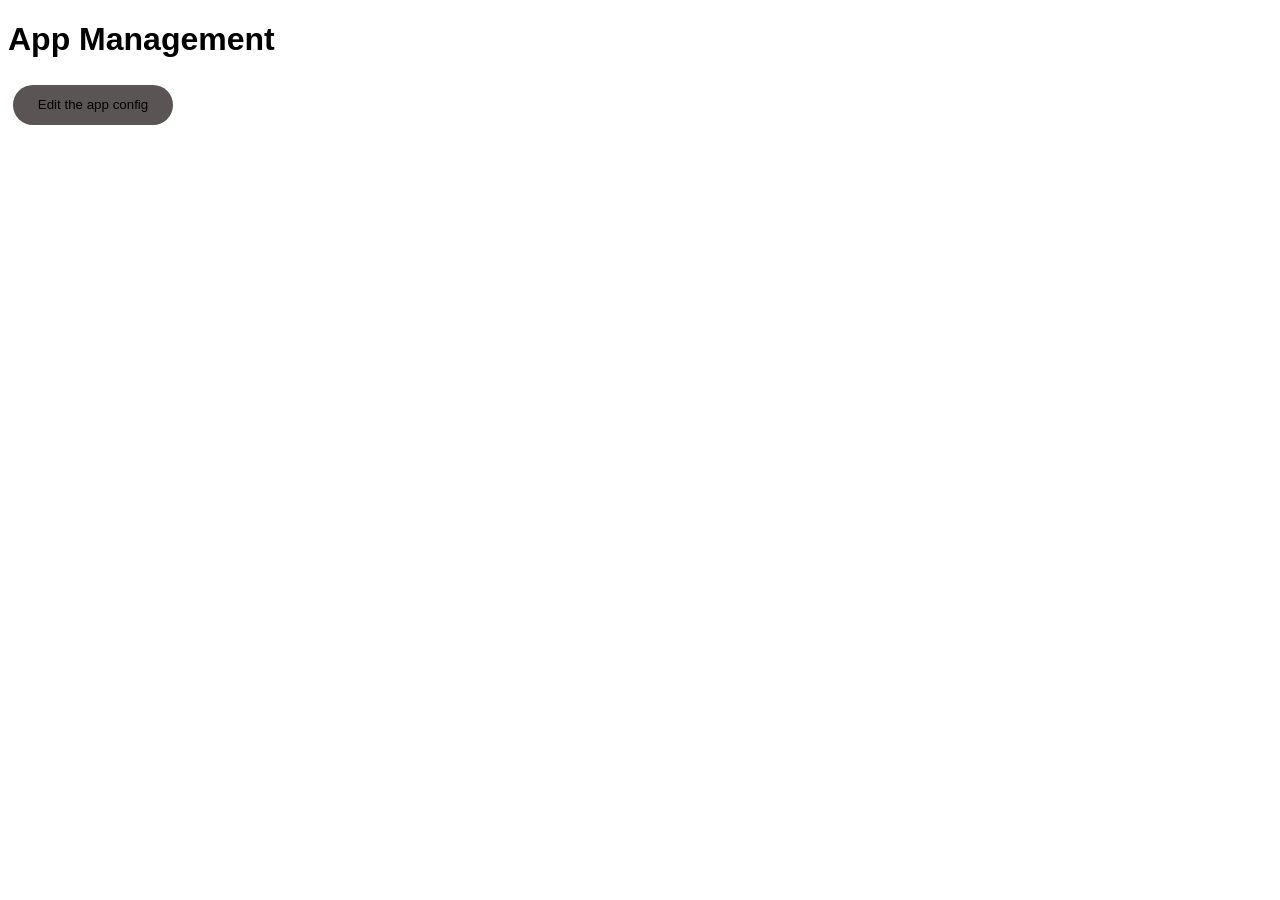
<file: apps/appmanager/index.html>
<!DOCTYPE html>
<html>
    <head>
        <link type="stylesheet" rel="/app/appmanager/appmanager.css">
    </head>
    <body>
        <style>
            body {
            h1,h2,h3,h4,h5,h6 {
            font-family: Arial, Helvetica, sans-serif;
            }
    
        }
        #sources {
            border-radius: 30px;
            
            button {
                width: 160px;
                height: 40px;
                margin: 5px;
                border: 9px black;
                border-radius: 20px;
                background-color: rgb(91, 84, 84);
            }
        }
        </style>
        <div id="sources">
            <h1>App Management</h1>
            <button id="fromfile">Edit the app config</button>
        </div>
        <div id="apps">
            
        </div>
    </body>
</html>
</file>
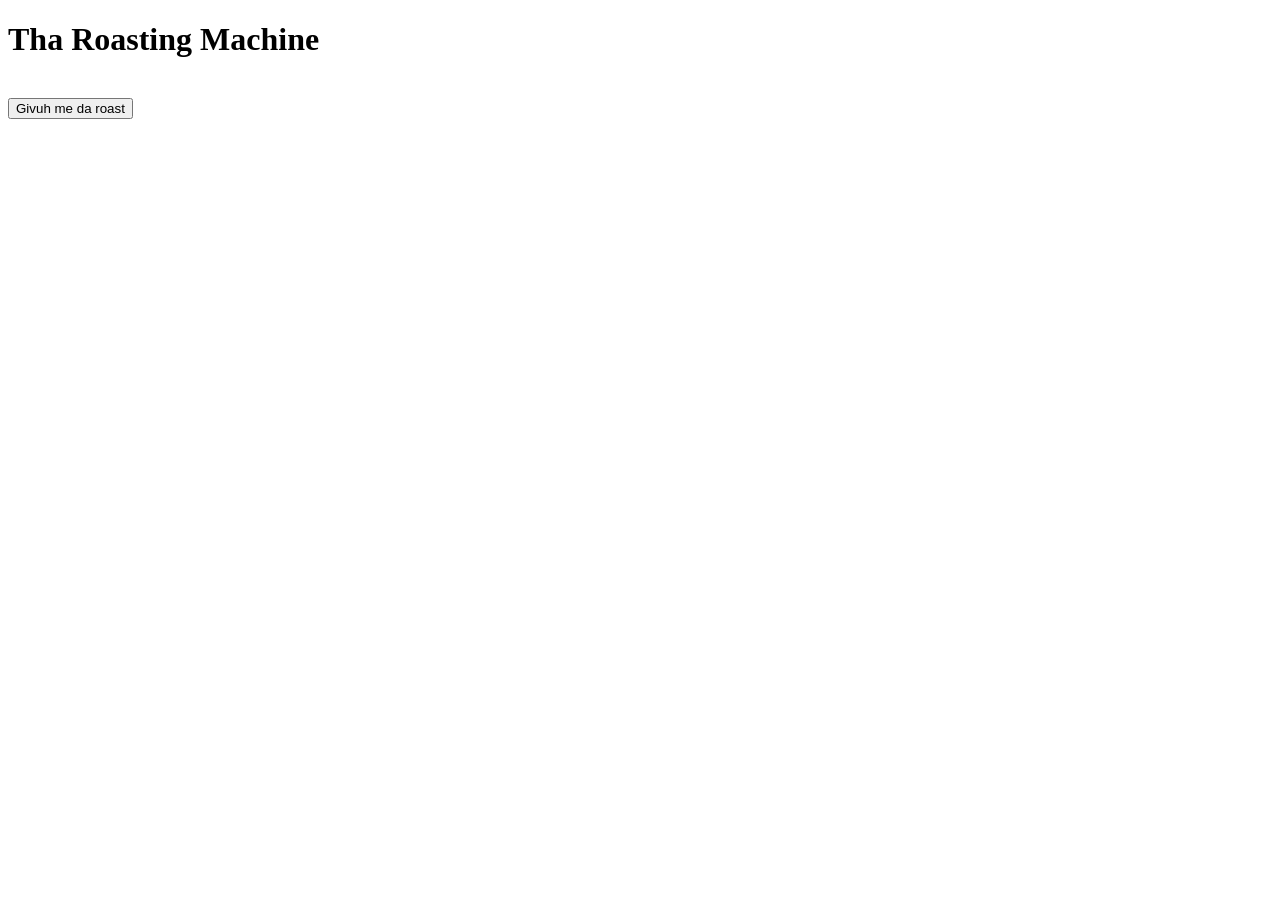
<file: apps/fireplace/index.html>
<!DOCTYPE html>
<html>
    <head>

    </head>
    <body>
       <h1 id="dynamic">Tha Roasting Machine</h1> 
       <br>
       <button id="roastme" onclick="update_roast()">Givuh me da roast</button>
       <script>
        const roastbutton = document.getElementById("roastme");
        // The real skill issue is you'll press the button over and over and expect it to roast you
        roasts = ["your head is shaped like the VS Code logo.", "As soon as you touched the computer it overheated and died", "you're so chopped your computer kernel panicked when you took a selfie"];
        roasterdisplay = document.getElementById("dynamic");
        function getRandomFloat(min, max) {
        return Math.random() * (max - min) + min;
        }

        function update_roast() {
            currentroastnum = getRandomFloat(0, 2);
            currentroast = list[currentroastnum];
            roasterdisplay.innerHTML = '<h1>$currentroast</h1';
        }
       </script>
    </body>
</html>
</file>
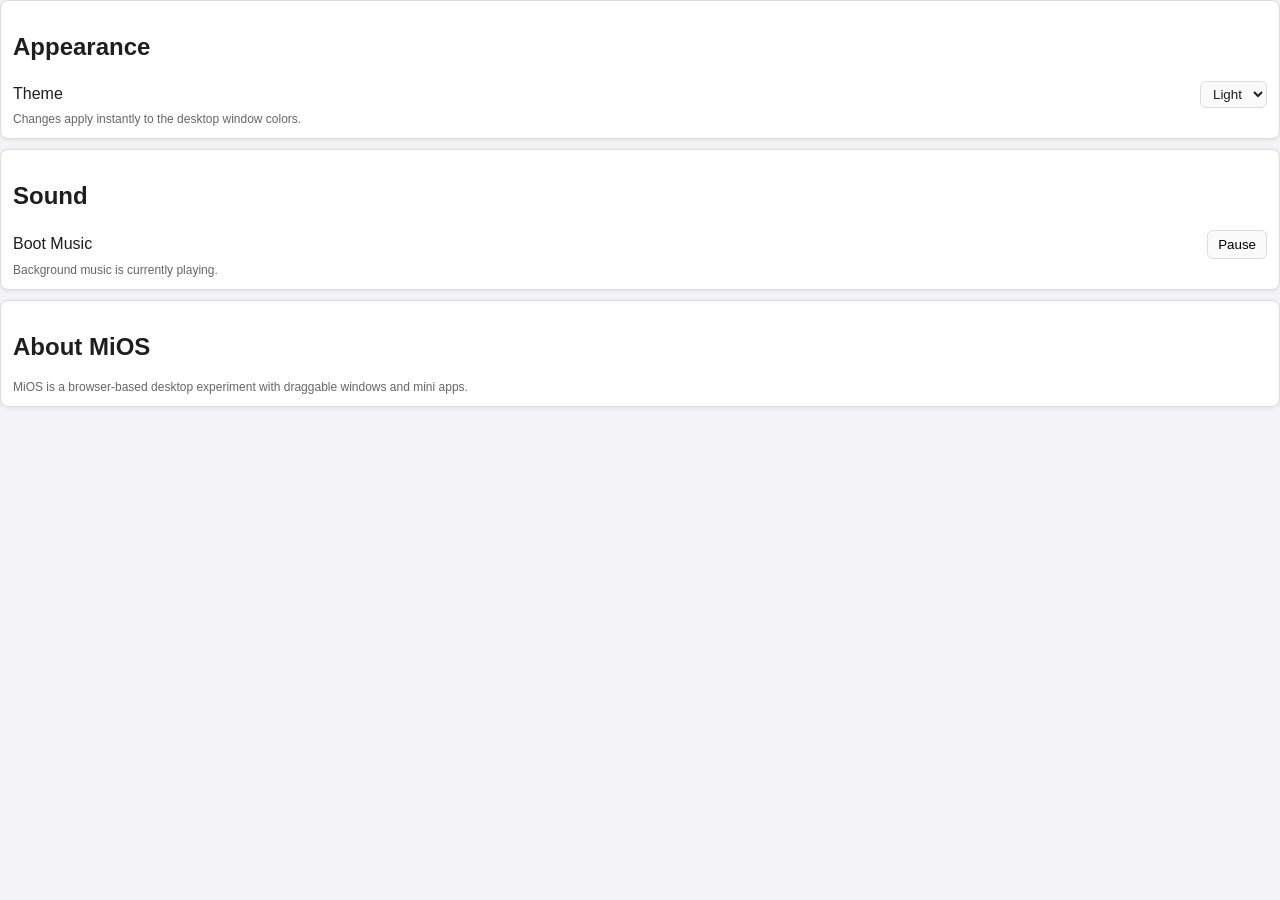
<file: apps/settings/index.html>
<!DOCTYPE html>
<html lang="en">
<head>
  <meta charset="UTF-8">
  <meta name="viewport" content="width=device-width, initial-scale=1.0">
  <title>Settings</title>
  <style>
    body {
      margin: 0;
      font-family: Arial, Helvetica, sans-serif;
      background: var(--settings-bg, #f4f4f7);
      color: var(--settings-text, #1e1e1e);
      transition: background-color 0.2s ease, color 0.2s ease;
    }

    .settings {
      display: grid;
      gap: 10px;
    }

    .card {
      background: var(--settings-card-bg, #fff);
      border: 1px solid var(--settings-border, #ddd);
      border-radius: 8px;
      padding: 12px;
      box-shadow: 0 1px 4px rgba(0, 0, 0, 0.08);
    }

    .row {
      display: flex;
      justify-content: space-between;
      align-items: center;
      margin-top: 8px;
      gap: 10px;
    }

    button {
      border: 1px solid var(--settings-border, #bbb);
      border-radius: 6px;
      background: var(--settings-btn-bg, #fafafa);
      padding: 6px 10px;
      cursor: pointer;
    }

    .muted {
      color: var(--settings-muted, #666);
      font-size: 12px;
      margin: 4px 0 0;
    }

    select {
      border: 1px solid var(--settings-border, #bbb);
      border-radius: 6px;
      background: var(--settings-btn-bg, #fafafa);
      color: inherit;
      padding: 4px 8px;
    }

  </style>
</head>
<body>
  <main class="settings">
    <section class="card">
      <h2>Appearance</h2>
      <div class="row">
        <label for="theme-select">Theme</label>
        <select id="theme-select">
          <option value="light">Light</option>
          <option value="dark">Dark</option>
        </select>
      </div>
      <p class="muted">Changes apply instantly to the desktop window colors.</p>
    </section>

    <section class="card">
      <h2>Sound</h2>
      <div class="row">
        <span>Boot Music</span>
        <button id="toggle-music" type="button">Pause</button>
      </div>
      <p class="muted" id="music-status">Background music is currently playing.</p>
    </section>

    <section class="card">
      <h2>About MiOS</h2>
      <p class="muted">MiOS is a browser-based desktop experiment with draggable windows and mini apps.</p>
    </section>
  </main>

  <script>
    (function () {
      var root = window.parent && window.parent.document ? window.parent.document.documentElement : document.documentElement;
      var themeSelect = document.getElementById('theme-select');
      var toggleMusic = document.getElementById('toggle-music');
      var musicStatus = document.getElementById('music-status');

      function setSettingsTheme(theme) {
        var isDark = theme === 'dark';
        document.documentElement.style.setProperty('--settings-bg', isDark ? '#17181b' : '#f4f4f7');
        document.documentElement.style.setProperty('--settings-text', isDark ? '#e5e7eb' : '#1e1e1e');
        document.documentElement.style.setProperty('--settings-card-bg', isDark ? '#202228' : '#ffffff');
        document.documentElement.style.setProperty('--settings-border', isDark ? '#3d4049' : '#dddddd');
        document.documentElement.style.setProperty('--settings-btn-bg', isDark ? '#2a2d34' : '#fafafa');
        document.documentElement.style.setProperty('--settings-muted', isDark ? '#a9b0bc' : '#666666');
      }

      function setTheme(theme) {
        var targetTheme = theme === 'dark' ? 'dark' : 'light';
        if (window.parent && window.parent.MiOSTheme && typeof window.parent.MiOSTheme.apply === 'function') {
          targetTheme = window.parent.MiOSTheme.apply(targetTheme);
        } else {
          root.classList.toggle('dark-theme', targetTheme === 'dark');
        }
        setSettingsTheme(targetTheme);
        themeSelect.value = targetTheme;
      }

      themeSelect.addEventListener('change', function () {
        setTheme(themeSelect.value);
      });

      toggleMusic.addEventListener('click', function () {
        var audio = window.parent && window.parent.document ? window.parent.document.getElementById('bgMusic') : null;
        if (!audio) {
          musicStatus.textContent = 'Music control is unavailable in this context.';
          return;
        }

        if (audio.paused) {
          audio.play();
          toggleMusic.textContent = 'Pause';
          musicStatus.textContent = 'Background music is currently playing.';
        } else {
          audio.pause();
          toggleMusic.textContent = 'Play';
          musicStatus.textContent = 'Background music is currently paused.';
        }
      });

      var savedTheme = window.parent && window.parent.MiOSTheme && typeof window.parent.MiOSTheme.get === 'function'
        ? window.parent.MiOSTheme.get()
        : themeSelect.value;
      setTheme(savedTheme);
    })();
  </script>
</body>
</html>
</file>
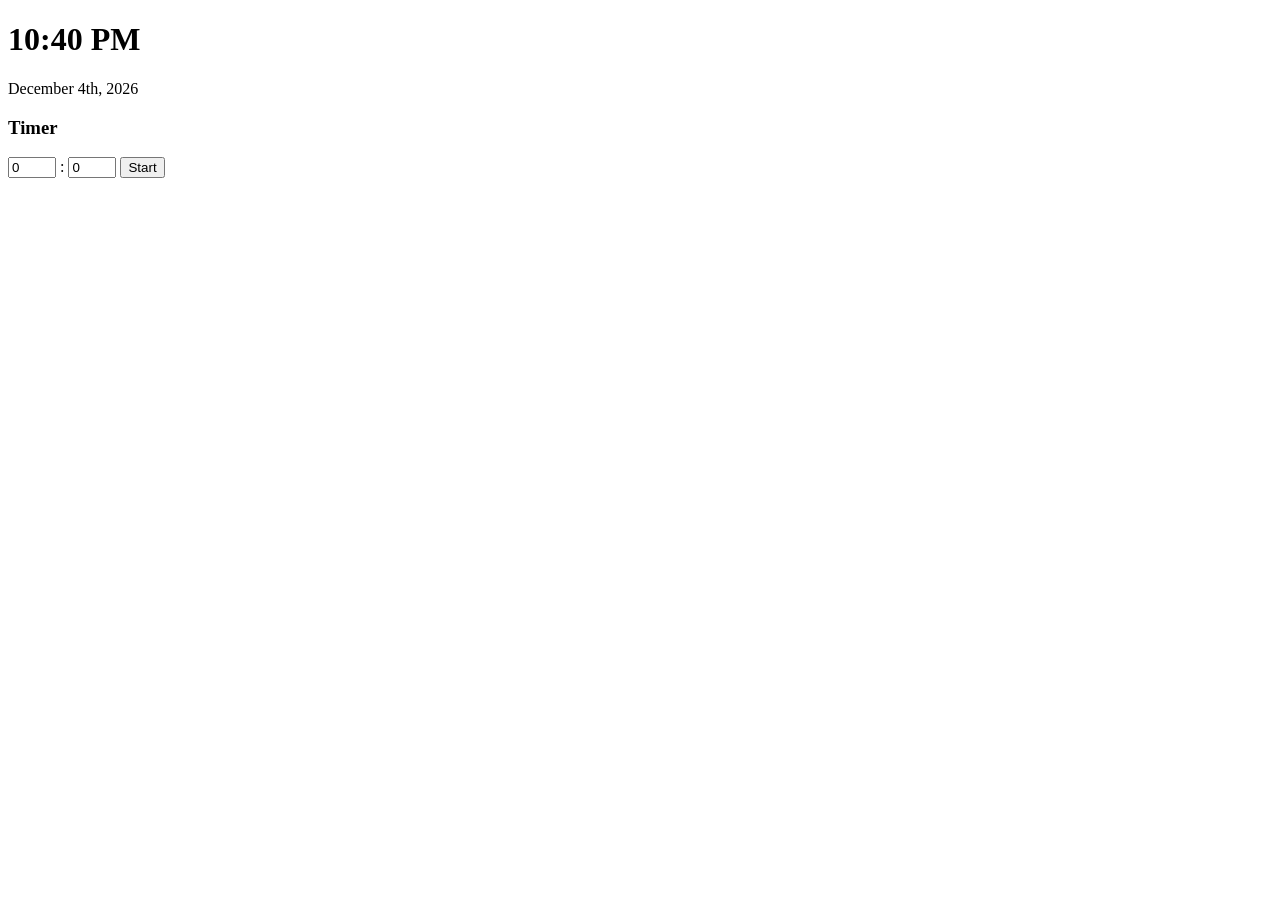
<file: apps/clock/clock.html>
<!DOCTYPE html>
<html>
  <head>
    <meta charset="utf-8">
    <title>Clock</title>
  </head>
  <body>
    <div class="clock-section">
      <h1 id="clock-time">--:-- --</h1>
      <p id="clock-date">--</p>
    </div>

    <div class="timer-section">
      <h3>Timer</h3>
      <div class="timer-row">
        <input type="number" id="timer-min" min="0" max="99" value="0" placeholder="0">
        <span class="timer-sep">:</span>
        <input type="number" id="timer-sec" min="0" max="59" value="0" placeholder="0">
        <button type="button" id="timer-btn" class="timer-btn">Start</button>
      </div>
    </div>

    <script>
      (function () {
        const clockTime = document.getElementById("clock-time");
        const clockDate = document.getElementById("clock-date");
        const timerMin = document.getElementById("timer-min");
        const timerSec = document.getElementById("timer-sec");
        const timerBtn = document.getElementById("timer-btn");

        function formatTime(date) {
          const hours = date.getHours();
          const mins = date.getMinutes();
          const am = hours < 12;
          const h = hours % 12 || 12;
          const m = mins < 10 ? "0" + mins : String(mins);
          return h + ":" + m + " " + (am ? "AM" : "PM");
        }

        function formatDate(date) {
          const months = [
            "January", "February", "March", "April", "May", "June",
            "July", "August", "September", "October", "November", "December"
          ];
          const d = date.getDate();
          const suffix = d === 1 || d === 21 || d === 31 ? "st"
            : d === 2 || d === 22 ? "nd"
            : d === 3 || d === 23 ? "rd"
            : "th";
          return months[date.getMonth()] + " " + d + suffix + ", " + date.getFullYear();
        }

        function updateClock() {
          const now = new Date();
          if (clockTime) clockTime.textContent = formatTime(now);
          if (clockDate) clockDate.textContent = formatDate(now);
        }

        updateClock();
        setInterval(updateClock, 1000);

        // Timer
        let timerId = null;
        let timerEnd = null;

        function clampTimerInputs() {
          let m = parseInt(timerMin.value, 10) || 0;
          let s = parseInt(timerSec.value, 10) || 0;
          if (m < 0) m = 0;
          if (m > 99) m = 99;
          if (s < 0) s = 0;
          if (s > 59) s = 59;
          timerMin.value = m;
          timerSec.value = s;
        }

        function tickTimer() {
          const left = Math.max(0, Math.ceil((timerEnd - Date.now()) / 1000));
          if (left <= 0) {
            stopTimer();
            if (typeof alert === "function") alert("Timer finished!");
            return;
          }
          const m = Math.floor(left / 60);
          const s = left % 60;
          timerMin.value = m;
          timerSec.value = s;
        }

        function startTimer() {
          clampTimerInputs();
          const m = parseInt(timerMin.value, 10) || 0;
          const s = parseInt(timerSec.value, 10) || 0;
          if (m === 0 && s === 0) return;
          timerEnd = Date.now() + (m * 60 + s) * 1000;
          timerMin.disabled = true;
          timerSec.disabled = true;
          timerBtn.textContent = "Stop";
          timerBtn.classList.add("stop");
          timerId = setInterval(tickTimer, 200);
          tickTimer();
        }

        function stopTimer() {
          if (timerId) clearInterval(timerId);
          timerId = null;
          timerEnd = null;
          timerMin.disabled = false;
          timerSec.disabled = false;
          timerBtn.textContent = "Start";
          timerBtn.classList.remove("stop");
        }

        if (timerBtn) {
          timerBtn.addEventListener("click", function () {
            if (timerId) stopTimer();
            else startTimer();
          });
        }

        timerMin.addEventListener("change", clampTimerInputs);
        timerSec.addEventListener("change", clampTimerInputs);
      })();
    </script>
  </body>
</html>
</file>
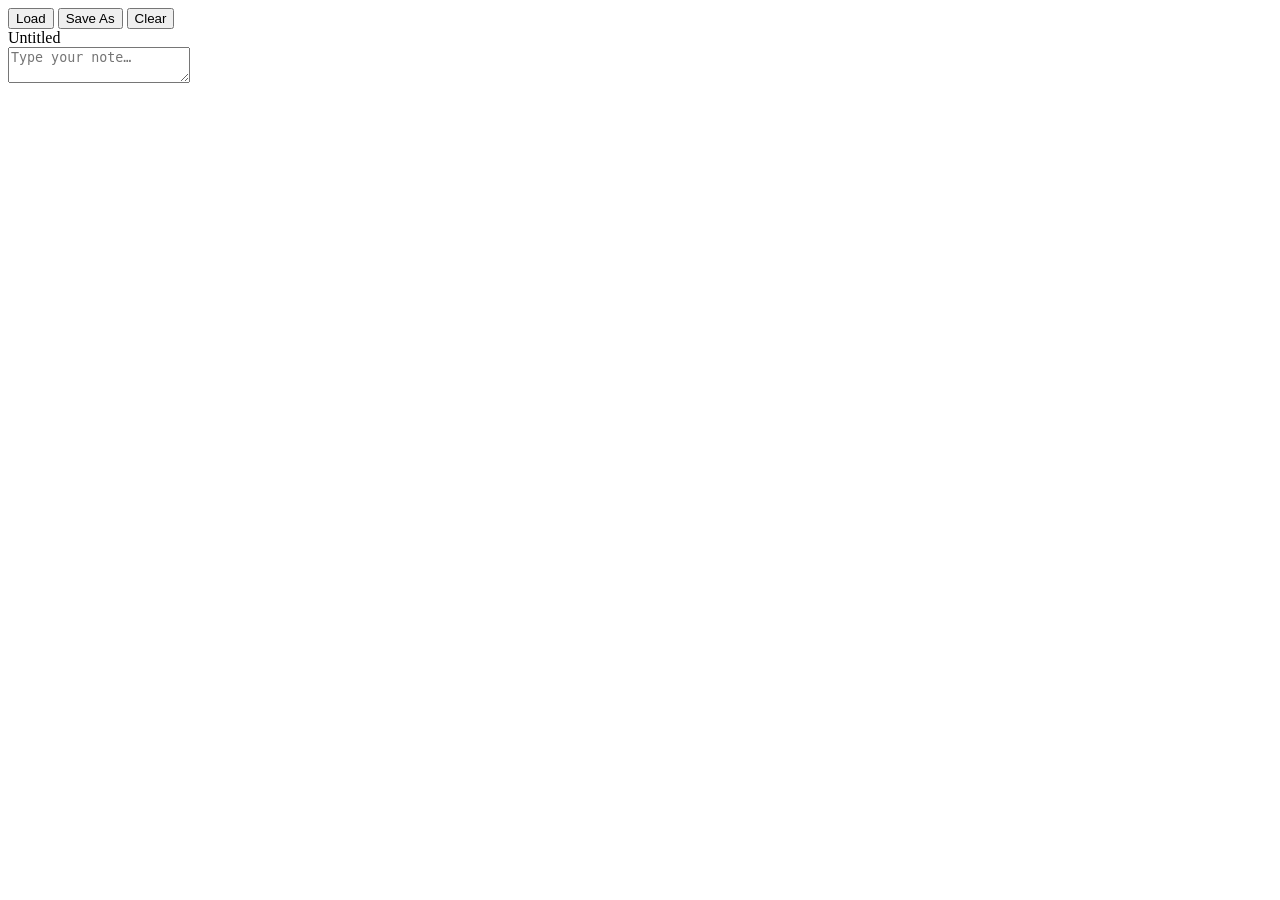
<file: apps/notes/notes.html>
<!doctype html>
<html>
  <head>
    <meta charset="utf-8" />
    <meta name="viewport" content="width=device-width, initial-scale=1" />
    <title>Notes</title>
  </head>
  <body>
    <div class="notes-root">
      <div class="notes-toolbar" role="toolbar" aria-label="Notes toolbar">
        <button id="btnLoad" type="button">Load</button>
        <button id="btnSaveAs" type="button">Save As</button>
        <button id="btnClear" type="button">Clear</button>
        <div class="spacer"></div>
        <div class="notes-meta" id="activeName">Untitled</div>
      </div>

      <textarea
        id="editor"
        class="notes-editor"
        placeholder="Type your note…"
        spellcheck="true"
      ></textarea>
    </div>

    <script>
      const editor = document.getElementById("editor");
      const activeNameEl = document.getElementById("activeName");

      const btnLoad = document.getElementById("btnLoad");
      const btnSaveAs = document.getElementById("btnSaveAs");
      const btnClear = document.getElementById("btnClear");

      function setActiveName(name) {
        activeNameEl.textContent = name || "Untitled";
      }

      function normalizeFilename(name) {
        const raw = String(name || "").trim();
        if (!raw) return "Untitled.txt";
        const safe = raw.replaceAll(/[\\/:*?"<>|]/g, "_");
        return safe.toLowerCase().endsWith(".txt") ? safe : safe + ".txt";
      }

      function downloadTextFile(filename, text) {
        const blob = new Blob([text], { type: "text/plain;charset=utf-8" });
        const url = URL.createObjectURL(blob);
        const a = document.createElement("a");
        a.href = url;
        a.download = filename;
        document.body.appendChild(a);
        a.click();
        a.remove();
        URL.revokeObjectURL(url);
      }

      function pickTextFile() {
        return new Promise((resolve) => {
          const input = document.createElement("input");
          input.type = "file";
          input.accept = ".txt,text/plain";
          input.addEventListener("change", () => resolve(input.files && input.files[0] ? input.files[0] : null));
          input.click();
        });
      }

      async function loadFromFile() {
        const file = await pickTextFile();
        if (!file) return;
        const text = await file.text();
        editor.value = text;
        const base = (file.name || "Untitled").replace(/\.txt$/i, "");
        setActiveName(base || "Untitled");
      }

      function saveAsFile() {
        const current = activeNameEl.textContent || "Untitled";
        const name = prompt("Save as (.txt)…", current === "Untitled" ? "" : current);
        if (name == null) return;
        const filename = normalizeFilename(name);
        downloadTextFile(filename, editor.value || "");
        setActiveName(filename.replace(/\.txt$/i, ""));
      }

      setActiveName("Untitled");

      btnSaveAs.addEventListener("click", () => {
        saveAsFile();
      });

      btnLoad.addEventListener("click", () => {
        loadFromFile().catch(() => alert("Could not load that file."));
      });

      btnClear.addEventListener("click", () => {
        if (!confirm("Clear the editor?")) return;
        editor.value = "";
      });
    </script>
  </body>
</html>
</file>
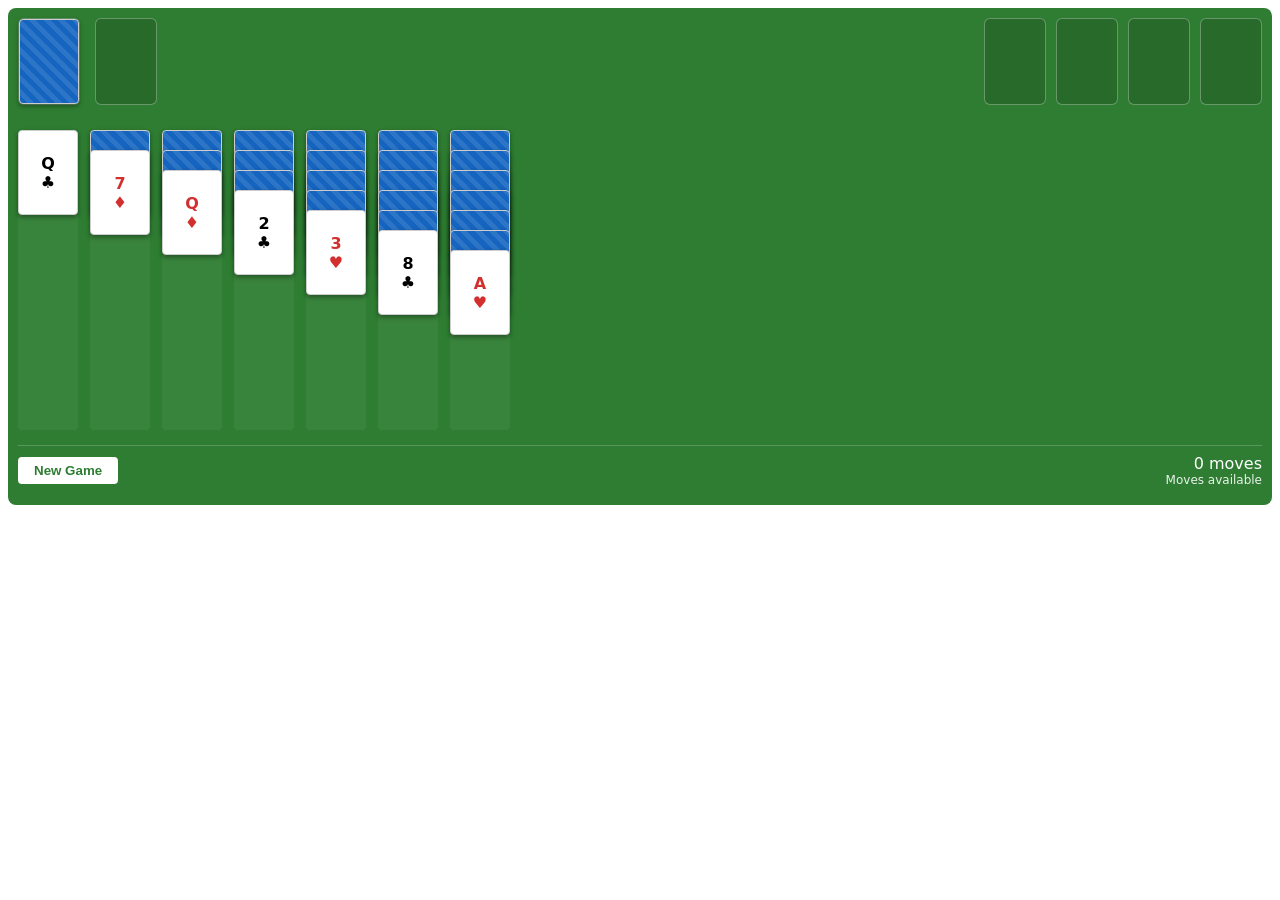
<file: apps/solitaire/solitaire.html>
<!DOCTYPE html>
<html>
<head>
    <meta charset="utf-8">
    <title>Solitaire</title>
    <style>
        .solitaire-game {
            --card-w: 60px;
            --card-h: 85px;
            --green: #2e7d32;
            background: var(--green);
            color: white;
            font-family: system-ui, -apple-system, sans-serif;
            user-select: none;
            padding: 10px;
            min-height: 400px;
            display: flex;
            flex-direction: column;
            border-radius: 8px;
        }

        .solitaire-top {
            display: flex;
            gap: 15px;
            margin-bottom: 25px;
            justify-content: flex-start;
        }

        /* Specific override for the overlap issue */
        .solitaire-game .solitaire-stock, 
        .solitaire-game .solitaire-waste,
        .solitaire-game .solitaire-foundation {
            width: var(--card-w) !important;
            height: var(--card-h) !important;
            border: 1px solid rgba(255, 255, 255, 0.3) !important;
            border-radius: 6px;
            background: rgba(0, 0, 0, 0.15) !important;
            position: relative;
            margin-left: 0 !important; /* Fix overlap from defaultstyle.css */
        }

        .solitaire-foundations {
            display: flex;
            gap: 10px;
            margin-left: auto;
        }

        .solitaire-tableau {
            display: flex;
            gap: 12px;
            flex: 1;
            min-height: 300px;
        }

        .solitaire-column {
            width: var(--card-w);
            position: relative;
            background: rgba(255, 255, 255, 0.05);
            border-radius: 4px;
        }

        .solitaire-card {
            width: var(--card-w) !important;
            height: var(--card-h) !important;
            background: white !important;
            color: black !important;
            border-radius: 4px;
            position: absolute;
            display: flex;
            flex-direction: column;
            align-items: center;
            justify-content: center;
            font-weight: bold;
            font-size: 16px;
            box-shadow: 0 2px 5px rgba(0,0,0,0.4);
            border: 1px solid #ccc !important;
            cursor: pointer;
            box-sizing: border-box;
            left: 0 !important;
            margin-left: 0 !important; /* Ensure no margin overlap */
        }

        .solitaire-card.back {
            background: #1565c0 !important;
            background-image: repeating-linear-gradient(45deg, transparent, transparent 5px, rgba(255,255,255,0.1) 5px, rgba(255,255,255,0.1) 10px) !important;
            color: transparent !important;
        }

        .solitaire-card.red { color: #d32f2f !important; }
        .solitaire-card.selected { 
            outline: 3px solid #ffeb3b; 
            z-index: 100 !important; 
            transform: translateY(-5px);
        }

        .solitaire-bar {
            margin-top: 15px;
            padding: 8px 0;
            display: flex;
            justify-content: space-between;
            align-items: center;
            border-top: 1px solid rgba(255,255,255,0.2);
        }

        .solitaire-btn {
            background: #fff;
            border: none;
            color: #2e7d32;
            padding: 6px 16px;
            border-radius: 4px;
            cursor: pointer;
            font-weight: 600;
        }


        .solitaire-modal {
            position: fixed;
            inset: 0;
            background: rgba(0, 0, 0, 0.45);
            display: flex;
            align-items: center;
            justify-content: center;
            z-index: 300;
        }

        .solitaire-modal-card {
            background: white;
            color: #1b1b1b;
            border-radius: 8px;
            padding: 16px;
            width: min(280px, 90%);
            box-shadow: 0 10px 28px rgba(0,0,0,0.35);
            text-align: center;
        }

        .solitaire-modal-card h3 {
            margin: 0 0 8px;
            font-size: 18px;
        }

        .solitaire-modal-card p {
            margin: 0 0 14px;
            font-size: 14px;
        }
    </style>
</head>
<body>
    <div class="solitaire-game" id="solitaire-root">
        <div class="solitaire-top">
            <div class="solitaire-stock" id="stock"></div>
            <div class="solitaire-waste" id="waste"></div>
            <div class="solitaire-foundations">
                <div class="solitaire-foundation" data-suit="s"></div>
                <div class="solitaire-foundation" data-suit="h"></div>
                <div class="solitaire-foundation" data-suit="d"></div>
                <div class="solitaire-foundation" data-suit="c"></div>
            </div>
        </div>
        <div class="solitaire-tableau" id="tableau"></div>
        <div class="solitaire-bar">
            <button id="new-game" class="solitaire-btn">New Game</button>
            <div style="display:flex; flex-direction:column; align-items:flex-end;"><span id="moves-label">0 moves</span><span id="state-label" style="font-size:12px; opacity:0.9;">Moves available</span></div>
        </div>
    </div>

    <script>
        (function() {
            var S_ROOT = document.getElementById('solitaire-root');
            var SUITS = { s: '♠', h: '♥', d: '♦', c: '♣' };
            var RANKS = ['A', '2', '3', '4', '5', '6', '7', '8', '9', '10', 'J', 'Q', 'K'];

            var state = {
                stock: [],
                waste: [],
                foundations: { s: [], h: [], d: [], c: [] },
                tableau: [[], [], [], [], [], [], []],
                selected: null,
                moves: 0,
                modalMessage: ''
            };

            function isRed(card) {
                return card.suit === 'h' || card.suit === 'd';
            }

            function canPlaceOnTableau(card, targetTop) {
                if (!targetTop) return card.rankIdx === 12;
                return isRed(card) !== isRed(targetTop) && targetTop.rankIdx === card.rankIdx + 1;
            }

            function canMoveToFoundation(card) {
                var pile = state.foundations[card.suit];
                var top = pile[pile.length - 1];
                return (!top && card.rankIdx === 0) || (top && card.rankIdx === top.rankIdx + 1);
            }

            function showModal(message) {
                if (state.modalMessage === message) return;
                state.modalMessage = message;
                render();
            }

            function closeModal() {
                if (!state.modalMessage) return;
                state.modalMessage = '';
                render();
            }

            function hasPlayableMove() {
                if (state.stock.length > 0) return true;
                if (state.stock.length === 0 && state.waste.length > 0) return true; // redeal available

                var wasteTop = state.waste[state.waste.length - 1];
                if (wasteTop) {
                    if (canMoveToFoundation(wasteTop)) return true;
                    for (var i = 0; i < state.tableau.length; i++) {
                        var targetCol = state.tableau[i];
                        var targetTop = targetCol[targetCol.length - 1];
                        if (canPlaceOnTableau(wasteTop, targetTop)) return true;
                    }
                }

                for (var colIdx = 0; colIdx < state.tableau.length; colIdx++) {
                    var col = state.tableau[colIdx];
                    if (!col.length) continue;

                    var topCard = col[col.length - 1];
                    if (topCard.faceUp && canMoveToFoundation(topCard)) return true;

                    for (var cardIdx = 0; cardIdx < col.length; cardIdx++) {
                        var card = col[cardIdx];
                        if (!card.faceUp) continue;

                        for (var targetIdx = 0; targetIdx < state.tableau.length; targetIdx++) {
                            if (targetIdx === colIdx) continue;
                            var target = state.tableau[targetIdx];
                            var targetTop = target[target.length - 1];
                            if (canPlaceOnTableau(card, targetTop)) return true;
                        }
                    }
                }

                return false;
            }

            function evaluateNoMoves() {
                if (hasPlayableMove()) {
                    if (state.modalMessage) closeModal();
                    return;
                }

                if (!state.modalMessage) {
                    showModal('There are no valid moves left. Start a new game to keep playing.');
                }
            }

            function startGame() {
                var deck = [];
                Object.keys(SUITS).forEach(function(suit) {
                    RANKS.forEach(function(rank, i) {
                        deck.push({ suit: suit, rank: rank, rankIdx: i, faceUp: false });
                    });
                });

                for (var i = deck.length - 1; i > 0; i--) {
                    var j = Math.floor(Math.random() * (i + 1));
                    var temp = deck[i]; deck[i] = deck[j]; deck[j] = temp;
                }

                state.tableau = [[], [], [], [], [], [], []];
                for (var col = 0; col < 7; col++) {
                    for (var row = 0; row <= col; row++) {
                        var card = deck.pop();
                        if (row === col) card.faceUp = true;
                        state.tableau[col].push(card);
                    }
                }

                state.stock = deck;
                state.waste = [];
                state.foundations = { s: [], h: [], d: [], c: [] };
                state.moves = 0;
                state.selected = null;
                state.modalMessage = '';
                render();
                evaluateNoMoves();
            }

            function renderCard(card, isSelected) {
                var div = document.createElement('div');
                div.className = 'solitaire-card';
                if (!card.faceUp) {
                    div.classList.add('back');
                    div.innerHTML = '&nbsp;';
                } else {
                    if (isRed(card)) div.classList.add('red');
                    div.innerHTML = '<span>' + card.rank + '</span><span>' + SUITS[card.suit] + '</span>';
                }
                if (isSelected) div.classList.add('selected');
                return div;
            }



            function render() {
                var stockEl = S_ROOT.querySelector('#stock');
                stockEl.innerHTML = state.stock.length ? '<div class="solitaire-card back"></div>' : '';

                var wasteEl = S_ROOT.querySelector('#waste');
                wasteEl.innerHTML = '';
                if (state.waste.length) {
                    var topWaste = state.waste[state.waste.length - 1];
                    var isSelected = state.selected && state.selected.type === 'waste';
                    wasteEl.appendChild(renderCard(topWaste, isSelected));
                }

                Object.keys(SUITS).forEach(function(suit) {
                    var foundationEl = S_ROOT.querySelector('.solitaire-foundation[data-suit="' + suit + '"]');
                    foundationEl.innerHTML = '';
                    var pile = state.foundations[suit];
                    if (pile.length) {
                        foundationEl.appendChild(renderCard(pile[pile.length - 1]));
                    }
                });

                var tableauEl = S_ROOT.querySelector('#tableau');
                tableauEl.innerHTML = '';
                state.tableau.forEach(function(col, i) {
                    var colDiv = document.createElement('div');
                    colDiv.className = 'solitaire-column';
                    colDiv.dataset.idx = i;
                    col.forEach(function(card, j) {
                        var isSel = state.selected && state.selected.type === 'tableau' && state.selected.col === i && state.selected.idx === j;
                        var cardDiv = renderCard(card, isSel);
                        cardDiv.style.top = (j * 20) + 'px';
                        cardDiv.dataset.col = i;
                        cardDiv.dataset.idx = j;
                        colDiv.appendChild(cardDiv);
                    });
                    tableauEl.appendChild(colDiv);
                });

                var existingModal = S_ROOT.querySelector('.solitaire-modal');
                if (existingModal) existingModal.remove();

                if (state.modalMessage) {
                    var modal = document.createElement('div');
                    modal.className = 'solitaire-modal';
                    modal.innerHTML = '<div class="solitaire-modal-card"><h3>No valid moves</h3><p>' + state.modalMessage + '</p><button type="button" class="solitaire-btn" id="solitaire-modal-close">OK</button></div>';
                    S_ROOT.appendChild(modal);
                }

                S_ROOT.querySelector('#moves-label').textContent = state.moves + ' moves';
                S_ROOT.querySelector('#state-label').textContent = hasPlayableMove() ? 'Moves available' : 'No moves left';
            }

            S_ROOT.addEventListener('click', function(e) {
                if (e.target && e.target.id === 'solitaire-modal-close') {
                    closeModal();
                    return;
                }
                var target = e.target.closest('.solitaire-card, .solitaire-stock, .solitaire-foundation, .solitaire-column');
                if (!target) return;

                if (target.id === 'stock' || (target.parentElement && target.parentElement.id === 'stock')) {
                    if (state.stock.length) {
                        var fromStock = state.stock.pop();
                        fromStock.faceUp = true;
                        state.waste.push(fromStock);
                    } else {
                        state.stock = state.waste.reverse().map(function(c) { c.faceUp = false; return c; });
                        state.waste = [];
                    }
                    state.moves++;
                    state.selected = null;
                    render();
                    evaluateNoMoves();
                    return;
                }

                if (target.id === 'waste' || (target.parentElement && target.parentElement.id === 'waste')) {
                    if (state.waste.length) {
                        state.selected = { type: 'waste' };
                        render();
                    }
                    evaluateNoMoves();
                    return;
                }

                var foundation = target.closest('.solitaire-foundation');
                if (foundation) {
                    var suit = foundation.dataset.suit;
                    if (state.selected) {
                        var selectedCard = null;
                        if (state.selected.type === 'waste') {
                            selectedCard = state.waste[state.waste.length - 1];
                        } else if (state.selected.type === 'tableau') {
                            var selectedCol = state.tableau[state.selected.col];
                            if (state.selected.idx === selectedCol.length - 1) selectedCard = selectedCol[selectedCol.length - 1];
                        }

                        if (selectedCard && selectedCard.suit === suit && canMoveToFoundation(selectedCard)) {
                            if (state.selected.type === 'waste') {
                                state.waste.pop();
                            } else {
                                state.tableau[state.selected.col].pop();
                                var srcCol = state.tableau[state.selected.col];
                                if (srcCol.length && !srcCol[srcCol.length - 1].faceUp) srcCol[srcCol.length - 1].faceUp = true;
                            }
                            state.foundations[suit].push(selectedCard);
                            state.moves++;
                        }

                        state.selected = null;
                        render();
                        evaluateNoMoves();
                    }
                    return;
                }

                var colDiv = target.closest('.solitaire-column');
                if (colDiv) {
                    var colIdx = parseInt(colDiv.dataset.idx, 10);
                    var cardDiv = target.closest('.solitaire-card');

                    if (!state.selected) {
                        if (cardDiv) {
                            var idx = parseInt(cardDiv.dataset.idx, 10);
                            if (state.tableau[colIdx][idx].faceUp) {
                                state.selected = { type: 'tableau', col: colIdx, idx: idx };
                                render();
                            }
                        }
                        evaluateNoMoves();
                        return;
                    }

                    var targetCol = state.tableau[colIdx];
                    var targetTop = targetCol[targetCol.length - 1];
                    var movingCards = [];

                    if (state.selected.type === 'waste') {
                        movingCards = [state.waste[state.waste.length - 1]];
                    } else if (state.selected.type === 'tableau') {
                        movingCards = state.tableau[state.selected.col].slice(state.selected.idx);
                    }

                    if (movingCards.length) {
                        var first = movingCards[0];
                        var sameColumnMove = state.selected.type === 'tableau' && state.selected.col === colIdx;
                        var valid = !sameColumnMove && canPlaceOnTableau(first, targetTop);

                        if (valid) {
                            if (state.selected.type === 'waste') {
                                state.waste.pop();
                            } else {
                                state.tableau[state.selected.col].splice(state.selected.idx);
                                var sourceCol = state.tableau[state.selected.col];
                                if (sourceCol.length && !sourceCol[sourceCol.length - 1].faceUp) sourceCol[sourceCol.length - 1].faceUp = true;
                            }
                            state.tableau[colIdx].push.apply(state.tableau[colIdx], movingCards);
                            state.moves++;
                        }
                        state.selected = null;
                        render();
                        evaluateNoMoves();
                        return;
                    }

                    state.selected = null;
                    render();
                    evaluateNoMoves();
                }
            });

            S_ROOT.querySelector('#new-game').addEventListener('click', function() {
                closeModal();
                startGame();
            });
            startGame();
        })();
    </script>

</body>
</html>
</file>
